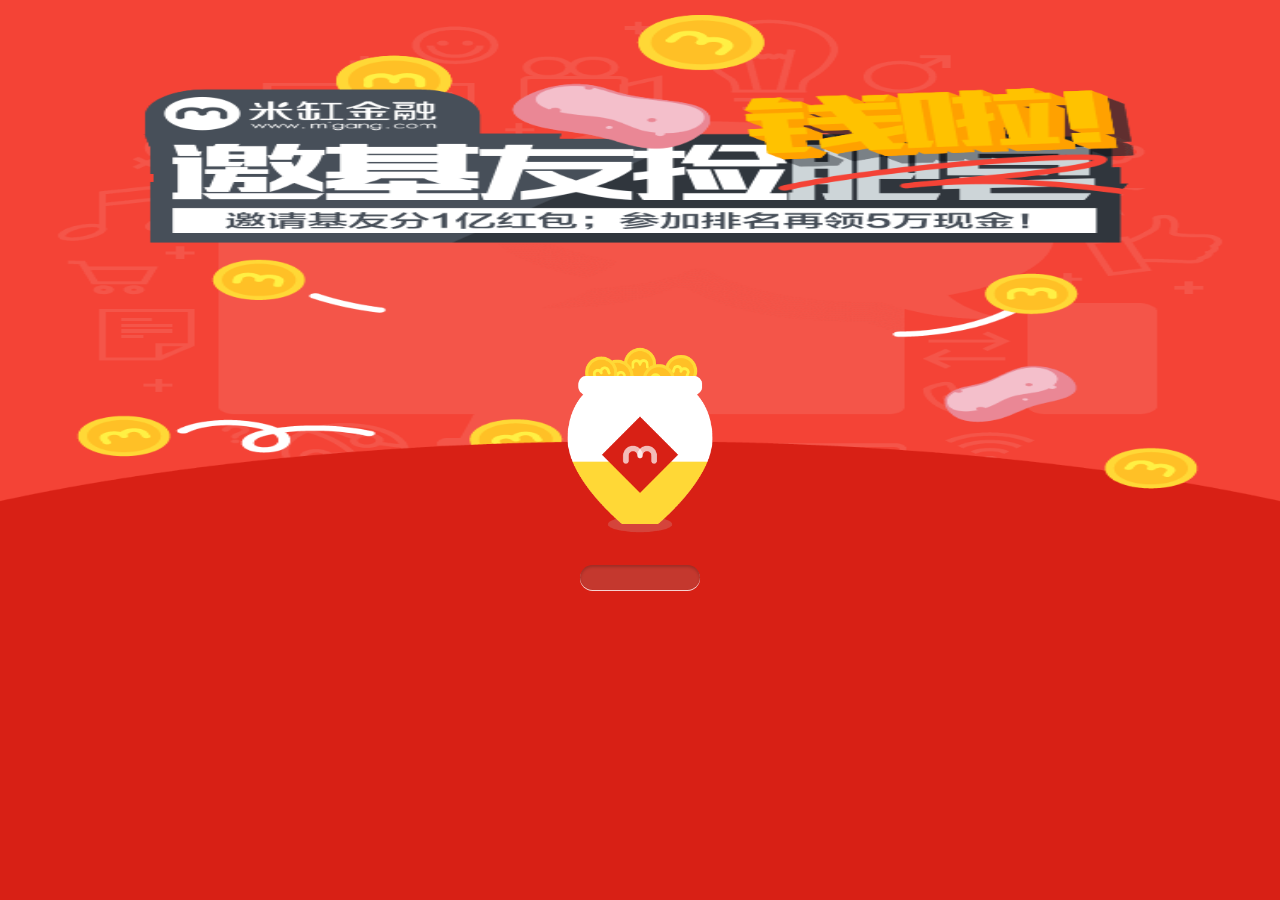
<file: dome2/index.html>
<!DOCTYPE html>
<html>
<head>
    <title>米缸金融，邀请基友捡钱啦！</title>
    <meta name="keywords" content="投资理财,信贷等服务的互联网投融资平台,个人理财,小额投资理财,投融资,个人贷款,小额贷款"/>
    <meta name="description" content=" "/>
    <meta http-equiv="Content-Type" content="text/html; charset=utf-8" />
    <meta http-equiv="pragma" Content="no-cache" />
    <meta name="robots" content="all" />
    <meta name="viewport" content="width=device-width, user-scalable=no, initial-scale=1.0, maximum-scale=1.0, minimum-scale=1.0" />
    <meta name="format-detection" content="telephone=no"/>
    <link rel="stylesheet" href="css/game.css"/>
</head>

<body>

<div id="container" class="main">
    <!--loading-->
    <div id="load">
        <div class="load-bar">
            <span id="counter"></span>
            <div class="load-bar-inner" data-loading="0">  </div>
        </div>
    </div>

    <!--game-->
    <div id="game"></div>
    <div style="display: none">
        <img src="images/game/mg_gamebg.png" alt=""/>
        <img src="images/game/mg_gamebg.png" alt=""/>
        <img src="images/game/mg_hero.png" alt=""/>
        <img src="images/game/item0.png" alt=""/>
        <img src="images/game/item1.png" alt=""/>
        <img src="images/game/item2.png" alt=""/>
        <img src="images/game/item3.png" alt=""/>
        <img src="images/game/item4.png" alt=""/>
        <img src="images/game/item5.png" alt=""/>
        <img src="images/game/item6.png" alt=""/>
        <img src="images/game/item7.png" alt=""/>
        <img src="images/game/hintbg.png" alt=""/>
    </div>



</div>

<script type="text/javascript" src="scripts/zepto.min.js"></script>
<script type="text/javascript" src="scripts/lufylegend.min.1.9.10.js"></script>
<script type="text/javascript" src="scripts/contraller.js"></script>


</body>
</html>
</file>
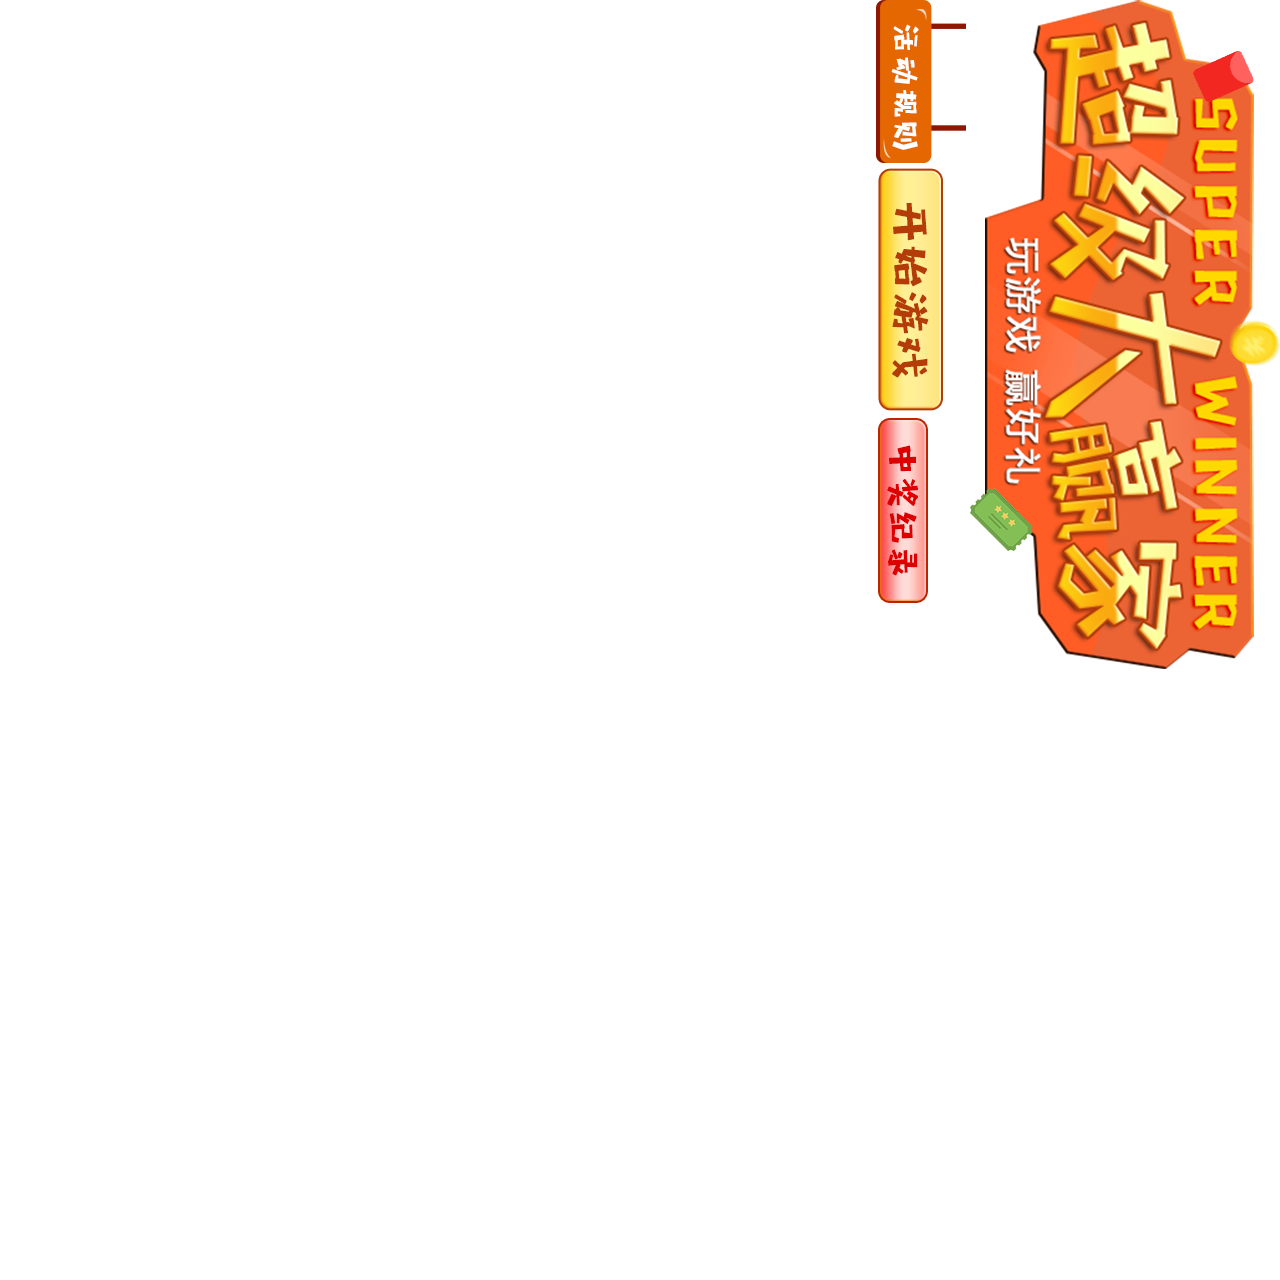
<file: dome3/index.html>
<!DOCTYPE html>
<html>
<head>
    <meta charset="utf-8" />
    <title>超级大赢家-H5小游戏</title>
    <meta name="viewport" content="width=device-width, initial-scale=1, maximum-scale=1, user-scalable=0" />
    <link rel="stylesheet" href="asset/reset.min.css"/>
    <link rel="stylesheet" href="asset/style.css"/>
</head>
<body style="transform:rotate(90deg);">
<ul class="wrap">

    <li class="page index">
        <h2 class="slogan"><img src="asset/slogan.png" alt=""/></h2>
        <a class="btn_rule" href="rule.html"><img src="asset/btnrule.png" alt=""/></a>
        <a class="btn_start" href="game.html"><img src="asset/btnstart.png" alt=""/></a>
        <a class="btn_record" href="record.html"><img src="asset/btnrecord.png" alt=""/></a>
    </li>
</ul>
<div class="btn_music">
    <!--<audio id="musicfx" loop="loop" autoplay="autoplay">-->
        <!--<source src="asset/bgmusic.mp3" type="audio/mpeg">-->
    <!--</audio>-->
</div>

<script type="text/javascript" src="asset/zepto.min.js"></script>

<script type="text/javascript">
(function($){
    //弹出框组件
    var Dialog=function(data,callback){this.render(data,callback)};
    Dialog.prototype={
        constructor:Dialog,
        render:function(d,fn){
            var that=this;
            that.body=$("body");
            //构建DOM结构
            that.dialogbox=$('<div class="dialog">');
            that.dialogmain=$('<div class="d_main">');
            that.d_head=$('<div class="d_head">');
            that.d_body=$('<div class="d_body"></div>');
            that.d_foot=$('<div class="d_foot"></div>');
            //添加内容
            that.d_head.html(d[0]);that.d_body.html(d[1]);
            var btns='';
            d[2].forEach(function(v){
                btns+='<a class="'+v+'" href="javascript:;"><img src="asset/dialog/'+v+'.png" alt=""/></a>'
            });
            that.d_foot.html(btns);
            that.d_foot.find(".enter").on("tap",function(){fn()});
            that.d_foot.find("a").on("tap",function(){that.close()});

            //插入DOM
            that.dialogmain.append(that.d_head);
            that.dialogmain.append(that.d_body);
            that.dialogmain.append(that.d_foot);
            that.dialogbox.append(that.dialogmain);
            that.body.append(that.dialogbox)
        },
        close:function(){
            var that=this;
            that.dialogbox.remove()
        }
    };

    function rotateViem(angle){//使用css3旋转屏幕视图：竖屏调用angle传参为90；横屏调用angle传参为0
        var body = document.getElementsByTagName('body')[0];
        body.style.transformOrigin = document.documentElement.clientWidth/2+"px "+document.documentElement.clientWidth/2+"px";
        switch(angle){
            case 90:
                body.style.width=document.documentElement.clientHeight+'px';
                body.style.height=document.documentElement.clientWidth+'px';
                body.style.transform = 'rotate(90deg)';
                break;
            case 0:
                body.style.width=document.documentElement.clientWidth+'px';
                body.style.height=document.documentElement.clientHeight+'px';
                body.style.transform = 'rotate(0deg)';
        }
    }

    //横竖屏判断
    function orient() { //console.log(window.orientation);
        if (window.orientation == 0 || window.orientation == 180) { //竖屏
            rotateViem(90);
        }else if (window.orientation == 90 || window.orientation == -90) { //横屏
            rotateViem(0)
        }
    }
    orient();
    var timer;
    window.addEventListener("orientationchange", function(){clearTimeout(timer);timer = setTimeout(orient, 300);});
    rotateViem(90);

    /************************************************************************************/



}(Zepto))



</script>

</body>
</html>
</file>
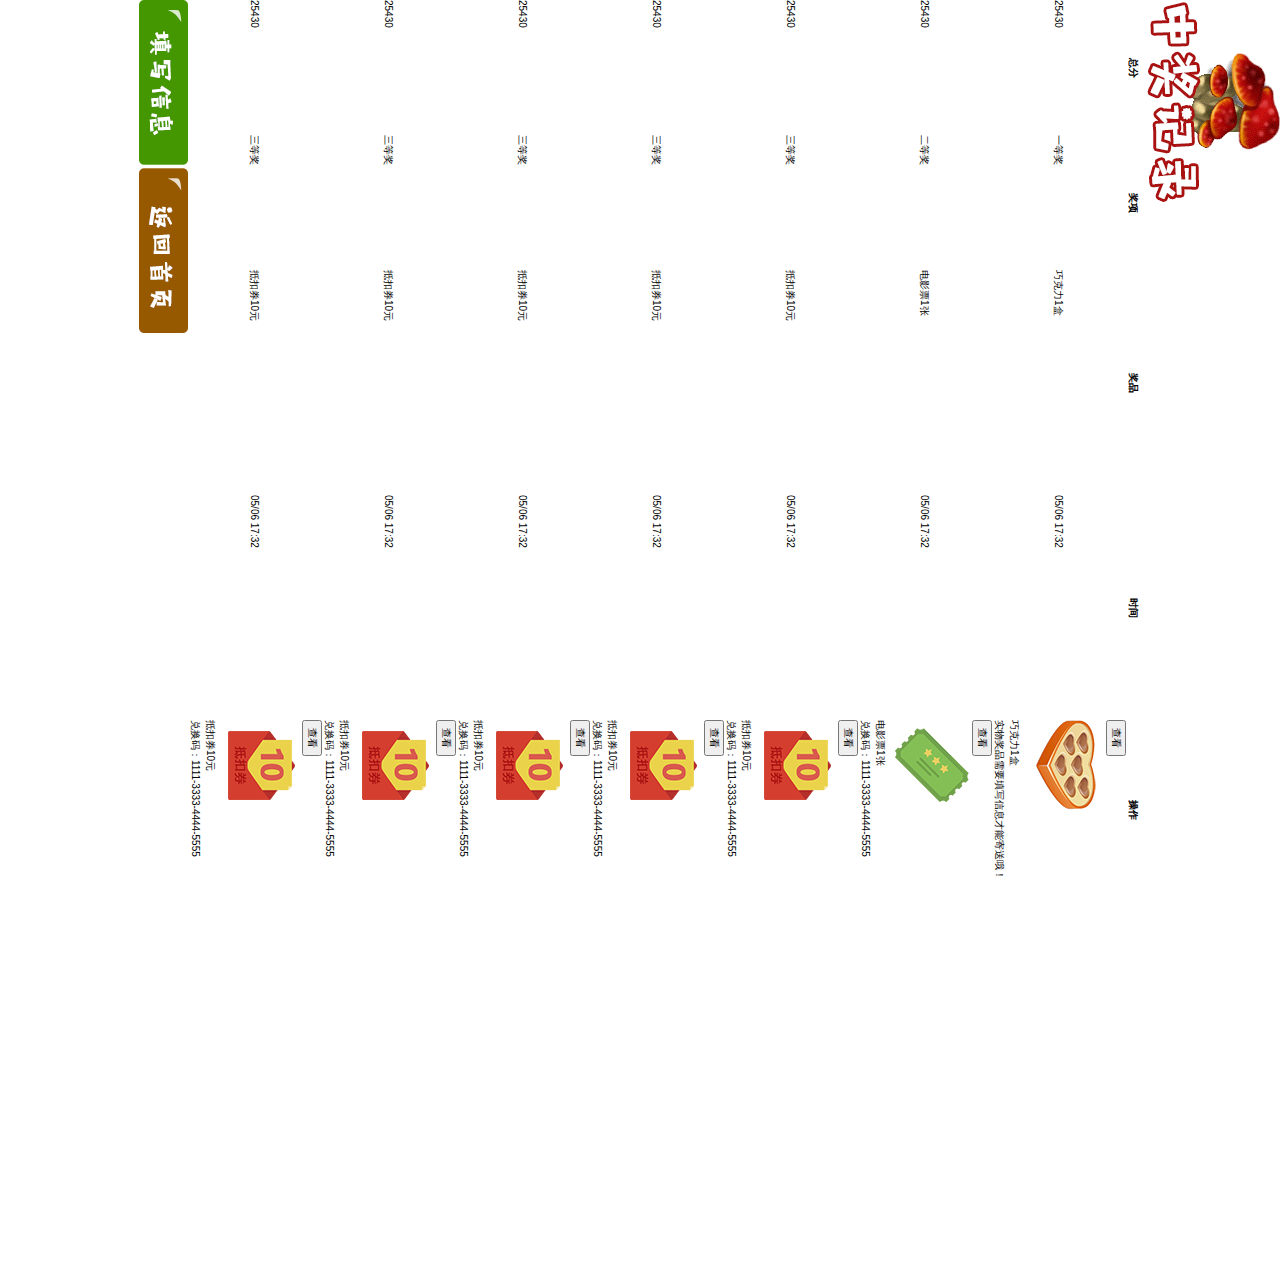
<file: dome3/record.html>
<!DOCTYPE html>
<html>
<head>
    <meta charset="utf-8" />
    <title>超级大赢家-H5小游戏</title>
    <meta name="viewport" content="width=device-width, initial-scale=1, maximum-scale=1, user-scalable=0" />
    <link rel="stylesheet" href="asset/reset.min.css"/>
    <link rel="stylesheet" href="asset/style.css"/>
</head>
<body style="transform:rotate(90deg);">
<ul class="wrap">

    <li class="page record">
        <h2 class="title"><img src="asset/recordTitle.png" alt=""/></h2>
        <div class="info">
            <div class="thead">
                <table width="100%">
                    <tr>
                        <th width="15%">总分</th>
                        <th width="15%">奖项</th>
                        <th width="25%">奖品</th>
                        <th width="25%">时间</th>
                        <th>操作</th>
                    </tr>
                </table>
            </div>
            <div class="tbody">
                <table width="100%">
                    <tr>
                        <td width="15%">25430</td>
                        <td width="15%">一等奖</td>
                        <td width="25%">巧克力1盒</td>
                        <td width="25%">05/06 17:32</td>
                        <td><input type="button" value="查看"/><div class="hide"><img src="asset/dialog/prize01.png" alt=""/><h3 class="title">巧克力1盒</h3><p>实物奖品需要填写信息才能寄送哦！</p></div></td>
                    </tr>
                    <tr>
                        <td>25430</td>
                        <td>二等奖</td>
                        <td>电影票1张</td>
                        <td>05/06 17:32</td>
                        <td><input type="button" value="查看"/><div class="hide"><img src="asset/dialog/prize02.png" alt=""/><h3 class="title">电影票1张</h3><p>兑换码：1111-3333-4444-5555</p></div></td>
                    </tr>
                    <tr>
                        <td>25430</td>
                        <td>三等奖</td>
                        <td>抵扣券10元</td>
                        <td>05/06 17:32</td>
                        <td><input type="button" value="查看"/><div class="hide"><img src="asset/dialog/prize03.png" alt=""/><h3 class="title">抵扣券10元</h3><p>兑换码：1111-3333-4444-5555</p></div></td>
                    </tr>
                    <tr>
                        <td>25430</td>
                        <td>三等奖</td>
                        <td>抵扣券10元</td>
                        <td>05/06 17:32</td>
                        <td><input type="button" value="查看"/><div class="hide"><img src="asset/dialog/prize03.png" alt=""/><h3 class="title">抵扣券10元</h3><p>兑换码：1111-3333-4444-5555</p></div></td>
                    </tr>
                    <tr>
                        <td>25430</td>
                        <td>三等奖</td>
                        <td>抵扣券10元</td>
                        <td>05/06 17:32</td>
                        <td><input type="button" value="查看"/><div class="hide"><img src="asset/dialog/prize03.png" alt=""/><h3 class="title">抵扣券10元</h3><p>兑换码：1111-3333-4444-5555</p></div></td>
                    </tr>
                    <tr>
                        <td>25430</td>
                        <td>三等奖</td>
                        <td>抵扣券10元</td>
                        <td>05/06 17:32</td>
                        <td><input type="button" value="查看"/><div class="hide"><img src="asset/dialog/prize03.png" alt=""/><h3 class="title">抵扣券10元</h3><p>兑换码：1111-3333-4444-5555</p></div></td>
                    </tr>
                    <tr>
                        <td>25430</td>
                        <td>三等奖</td>
                        <td>抵扣券10元</td>
                        <td>05/06 17:32</td>
                        <td><input type="button" value="查看"/><div class="hide"><img src="asset/dialog/prize03.png" alt=""/><h3 class="title">抵扣券10元</h3><p>兑换码：1111-3333-4444-5555</p></div></td>
                    </tr>
                </table>
            </div>
            <div class="tfoot">
                <a class="btn_inputin" href="javascript:;"><img src="asset/btninputin.png" alt=""/></a>
                <a class="btn_back" href="index.html"><img src="asset/btnback.png" alt=""/></a>
            </div>
        </div>
    </li>
</ul>
<div class="btn_music">
    <!--<audio id="musicfx" loop="loop" autoplay="autoplay">-->
        <!--<source src="asset/bgmusic.mp3" type="audio/mpeg">-->
    <!--</audio>-->
</div>

<script type="text/javascript" src="asset/zepto.min.js"></script>
<script type="text/javascript">
(function($){
    //弹出框组件
    var Dialog=function(data,callback){this.render(data,callback)};
    Dialog.prototype={
        constructor:Dialog,
        render:function(d,fn){
            var that=this;
            that.body=$("body");
            //构建DOM结构
            that.dialogbox=$('<div class="dialog">');
            that.dialogmain=$('<div class="d_main">');
            that.d_head=$('<div class="d_head">');
            that.d_body=$('<div class="d_body"></div>');
            that.d_foot=$('<div class="d_foot"></div>');
            //添加内容
            that.d_head.html(d[0]);that.d_body.html(d[1]);
            var btns='';
            d[2].forEach(function(v){
                btns+='<a class="'+v+'" href="javascript:;"><img src="asset/dialog/'+v+'.png" alt=""/></a>'
            });
            that.d_foot.html(btns);
            that.d_foot.find(".enter").on("tap",function(){fn()});
            that.d_foot.find("a").on("tap",function(){that.close()});

            //插入DOM
            that.dialogmain.append(that.d_head);
            that.dialogmain.append(that.d_body);
            that.dialogmain.append(that.d_foot);
            that.dialogbox.append(that.dialogmain);
            that.body.append(that.dialogbox)
        },
        close:function(){
            var that=this;
            that.dialogbox.remove()
        }
    };

    $(".btn_inputin").on("tap",function(){
        var d=new Dialog(['<img src="asset/dialog/head_over.png" alt=""/>','<p><input type="text" placeholder="收件人姓名"/></p><p><input type="text" placeholder="手机号码"/></p><p><input type="text" placeholder="邮寄地址"/></p>',['enter','close']],function(){
//            $.ajax({
//                url: "script.php",
//                method: "POST",
//                data: {id : ''},
//                success:function(result){}
//            });
            alert("您的信息已提交服务器，如有实物奖品派送我们会尽快与您联系，请耐心等待！")
        })
    });

    $(".tbody input").on("tap",function(){
        var d=new Dialog(['<img src="asset/dialog/head_prize.png" alt=""/>',$(this).next(".hide").html(),['enter']],function(){})
    })

    function rotateViem(angle){//使用css3旋转屏幕视图：竖屏调用angle传参为90；横屏调用angle传参为0
        var body = document.getElementsByTagName('body')[0];
        body.style.transformOrigin = document.documentElement.clientWidth/2+"px "+document.documentElement.clientWidth/2+"px";
        switch(angle){
            case 90:
                body.style.width=document.documentElement.clientHeight+'px';
                body.style.height=document.documentElement.clientWidth+'px';
                body.style.transform = 'rotate(90deg)';
                break;
            case 0:
                body.style.width=document.documentElement.clientWidth+'px';
                body.style.height=document.documentElement.clientHeight+'px';
                body.style.transform = 'rotate(0deg)';
        }
    }

    //横竖屏判断
    function orient() { //console.log(window.orientation);
        if (window.orientation == 0 || window.orientation == 180) { //竖屏
            rotateViem(90);
        }else if (window.orientation == 90 || window.orientation == -90) { //横屏
            rotateViem(0)
        }
    }
    orient();
    var timer;
    window.addEventListener("orientationchange", function(){clearTimeout(timer);timer = setTimeout(orient, 300);});
    rotateViem(90);

    /************************************************************************************/



}(Zepto))



</script>

</body>
</html>
</file>
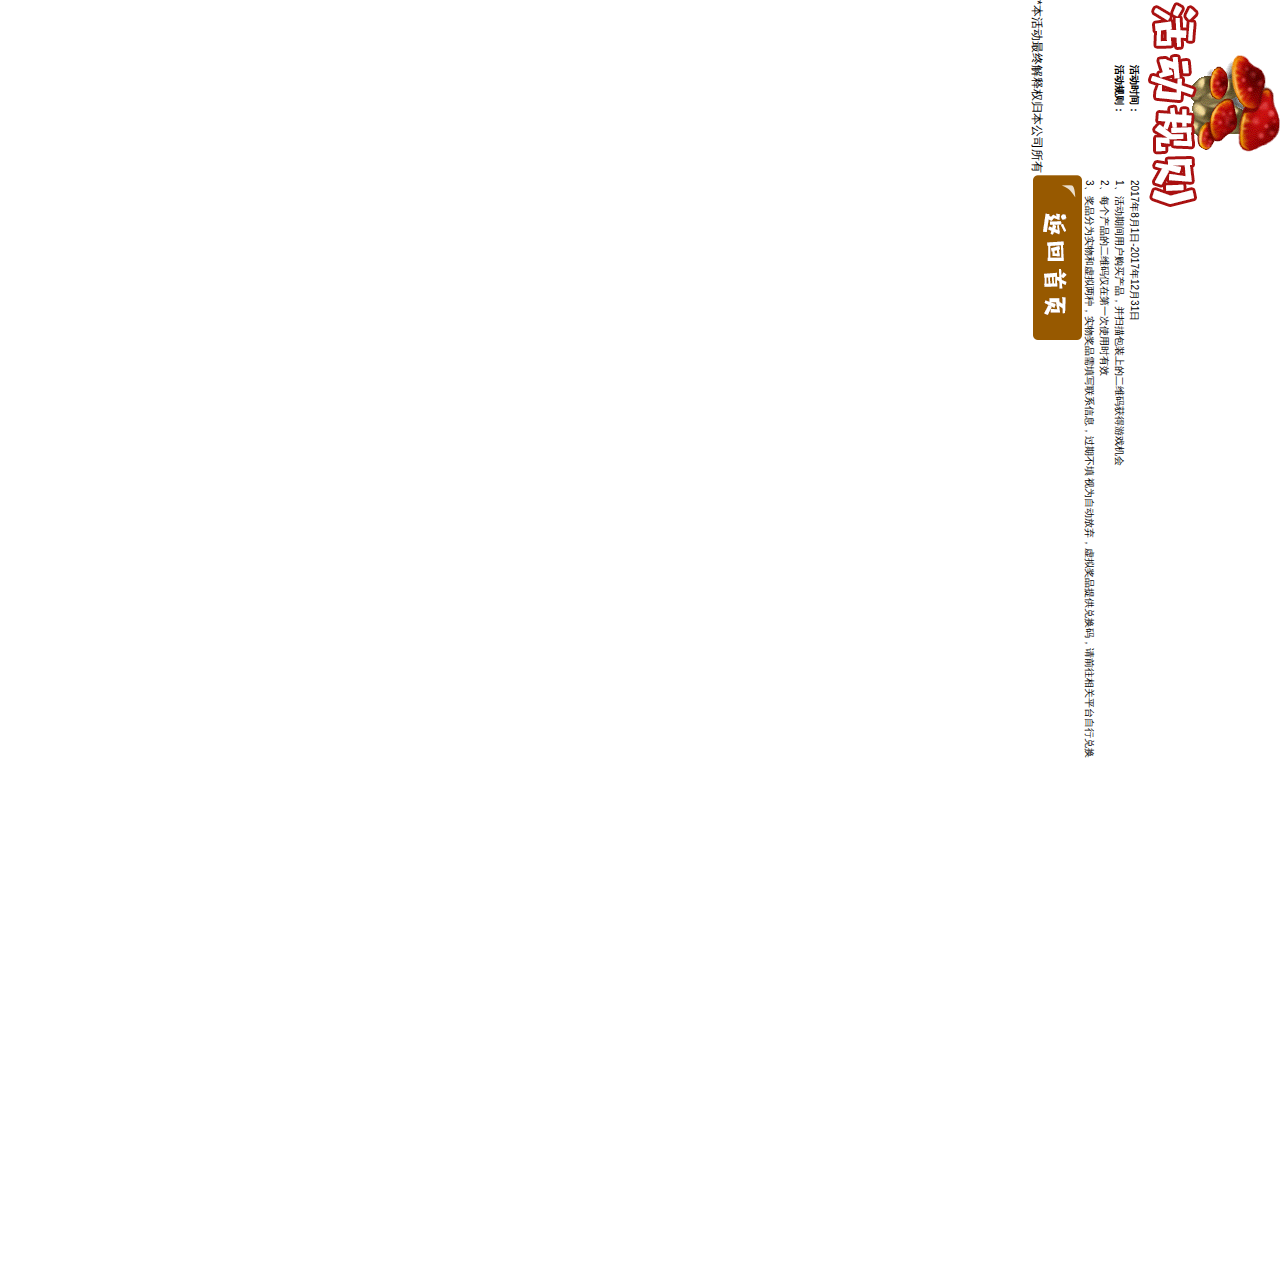
<file: dome3/rule.html>
<!DOCTYPE html>
<html>
<head>
    <meta charset="utf-8" />
    <title>超级大赢家-H5小游戏</title>
    <meta name="viewport" content="width=device-width, initial-scale=1, maximum-scale=1, user-scalable=0" />
    <link rel="stylesheet" href="asset/reset.min.css"/>
    <link rel="stylesheet" href="asset/style.css"/>
</head>
<body style="transform:rotate(90deg);">
<ul class="wrap">

    <li class="page rule">
        <h2 class="title"><img src="asset/ruleTitle.png" alt=""/></h2>
        <div class="info">
            <table width="100%">
                <tr>
                    <th width="20%">活动时间：</th>
                    <td>2017年8月1日-2017年12月31日</td>
                </tr>
                <tr>
                    <th valign="top">活动规则：</th>
                    <td>1、活动期间用户购买产品，并扫描包装上的二维码获得游戏机会<br/>
                        2、每个产品的二维码仅在第一次使用时有效<br/>
                        3、奖品分为实物和虚拟两种，实物奖品需填写联系信息，过期不填
                        视为自动放弃，虚拟奖品提供兑换码，请前往相关平台自行兑换
                    </td>
                </tr>
            </table>
            <small>*本活动最终解释权归本公司所有</small>
            <a class="btn_back" href="index.html"><img src="asset/btnback.png" alt=""/></a>
        </div>

    </li>
</ul>
<div class="btn_music">
    <!--<audio id="musicfx" loop="loop" autoplay="autoplay">-->
        <!--<source src="asset/bgmusic.mp3" type="audio/mpeg">-->
    <!--</audio>-->
</div>

<script type="text/javascript" src="asset/zepto.min.js"></script>

<script type="text/javascript">
(function($){

    function rotateViem(angle){//使用css3旋转屏幕视图：竖屏调用angle传参为90；横屏调用angle传参为0
        var body = document.getElementsByTagName('body')[0];
        body.style.transformOrigin = document.documentElement.clientWidth/2+"px "+document.documentElement.clientWidth/2+"px";
        switch(angle){
            case 90:
                body.style.width=document.documentElement.clientHeight+'px';
                body.style.height=document.documentElement.clientWidth+'px';
                body.style.transform = 'rotate(90deg)';
                break;
            case 0:
                body.style.width=document.documentElement.clientWidth+'px';
                body.style.height=document.documentElement.clientHeight+'px';
                body.style.transform = 'rotate(0deg)';
        }
    }

    //横竖屏判断
    function orient() { //console.log(window.orientation);
        if (window.orientation == 0 || window.orientation == 180) { //竖屏
            rotateViem(90);
        }else if (window.orientation == 90 || window.orientation == -90) { //横屏
            rotateViem(0)
        }
    }
    orient();
    var timer;
    window.addEventListener("orientationchange", function(){clearTimeout(timer);timer = setTimeout(orient, 300);});
    rotateViem(90);

    /************************************************************************************/



}(Zepto))



</script>

</body>
</html>
</file>
<file: dome2/css/game.css>
@charset "utf-8";

body{font-family:\5FAE\8F6F\96C5\9ED1,Arial;width:100%;height:100%;margin:0px;padding:0px;background:#d82015;}
a:active,a:visited{ color: #fff;}
.main{ position: absolute; width: 100%; height: 100%; background: url("../images/mg_back.png");background-size: 100% 100%; }
.resultbg{ background: url("../images/resultbg.png");background-size: 100% 100%;  }
.toplist{position:absolute; top:15px; left:15px; display: block; border:solid 2px #fff; text-align:center;padding:3px 10px; color:#fff;font-size:14px; text-decoration: none; z-index: 9;}
.rule{position:absolute; top:15px; right:15px; display: block; border:solid 2px #fff; text-align:center;padding:3px 10px; color:#fff;font-size:14px; text-decoration: none; z-index: 9;}
.migang{width:100%; height:100%; background:url("../images/mg_load.png") no-repeat 50% 42%; background-size:40% auto;position:absolute; }
.btnbox{ position: absolute; top:65%; width: 100%; text-align: center; color: #fff;}
.helpbg{  top:55%; }
.c-fc0{ color: #fc0;}
.btn{-webkit-tap-highlight-color:rgba(0,0,0,0); display:block; width:56%;margin:2% auto; color: #fff; text-decoration: none; font-weight: bold;}
.btn:active{ opacity: 0.8;}

/*弹窗提示*/
.mask{ background: #000; opacity: 0.7; position: absolute; width: 100%; height: 100%; z-index: 11; display: none;}
.popbox{ position: absolute; top:0; width: 100%;height: 100%; background: url("../images/mg_share.png") no-repeat center top; background-size: 95% auto; z-index: 12;display: none;}

/*游戏规则*/
.gamerule{ background: #f44336;}
.rulebox,.changebox,.successbox,.top_bg{ position:absolute;width:100%;background:url("../images/mg_bg.png") no-repeat;background-size:100% 100%;}
.rulebox{ z-index: 999; background-size: 100% auto; background-color:#f44336; }
.rulebox img{ display: block; width: 90%; margin: 30px auto;}
.back{ display: block; border:solid 2px #fff; text-align:center;padding:6px 10px; color:#fff;font-size:14px; text-decoration: none;  width: 80px; margin: 20px auto}

/*游戏界面*/
#load{width:244px;height:300px;background:url(../images/mg_load.png) no-repeat center center;position:absolute;left:50%;margin-left:-122px;top:50%;margin-top:-160px;background-size:60%;color:#fff;font-size:1.2em;}
#counter{position:absolute;left:0em;z-index:2;width:100%;text-align:center;}
.load-bar {width: 120px;height: 25px;border-radius: 30px;background: #c4382e;position:absolute;bottom: 0px;box-shadow: 0 1px 0 rgba(255, 255, 255, 0.8),  inset 0 2px 3px rgba(0, 0, 0, 0.2);text-align:center;left:50%;margin-left:-60px;}
.load-bar-inner {
    height: 99%;
    width: 0%;
    border-radius: inherit;
    position: relative;
    background: #c2d7ac;
    background: linear-gradient(#ffd836, #ffd836);
    background: -moz-linear-gradient(#ffd836, #ffd836);
    background: -webkit-linear-gradient(#ffd836, #ffd836);
    background: -o-linear-gradient(#ffd836, #ffd836);
    box-shadow: inset 0 0.5px 0 rgba(255, 255, 255, 0.3),  0 1px 5px rgba(0, 0, 0, 0.3),  0 4px 5px rgba(0, 0, 0, 0.3);
    animation: loader 10s linear infinite;
    -moz-animation: loader 10s linear infinite;
    -webkit-animation: loader 10s linear infinite;
    -o-animation: loader 10s linear infinite;
}

/*游戏成绩页*/
.friend{ margin: 50px 10% 0; padding: 20px 0 0; border-top: solid 2px #fff; position:relative; }
.friend li{ list-style: none; padding: 0; margin: 10px 0; font-size: 14px; text-align: left; line-height: 34px; }
li.f-title{ background:#d82015;width: 120px; position:absolute; top:-28px; left: 50%; margin-left: -60px; font-size: 18px; font-weight: bold; text-align: center}
.f-name{ width: 30px; height: 30px;  display: inline-block;  margin: 0 5px; border-radius: 30px; overflow: hidden; border: solid 2px #fff; font-weight: bold; float: left;}
.f-name img{width: 100%;}
.result{ width:180px; height:62px; margin: 0 auto; line-height: 34px; position: relative;}
.result .f-name{ position: absolute; left: 0; top:-8px; width: 40px; height: 40px;}
.result p{ position: absolute; left: 10px; top:-2px; color: #333; font-size: 14px; margin: 0; background: #fff;text-indent:1.8em; width: 75%;  border-radius: 20px; padding: 0 10px;}
.help{ margin: 10px 0; font-size: 20px;}
.pmbg{ position:absolute; top:50%; width: 90%; margin: -60% 5% 0; }
.pmbg img{ width: 100%; }
.pmbg p{ position: absolute; top: 8%; font-size: 24px; color: #fd3;  width: 44%; left: 6%; text-align: center;}
.pmbg .f-name{ position: absolute; top:-22px; left: 50%; width: 40px; height: 40px;  margin-left: -22px; border: solid 2px #333;}
.pmbg p.zpm{ left: auto; right: 6%;}
.pmbg p.jbnum{  width: 100%; top: 35%; left: 0; font-size: 40px;}
.pmbg p.jb_help{ top: 35%; left: 12%; font-size: 40px; margin: 0;}

/*兑换页面*/
.changebox dl{width:80%;border:2px solid #fff;border-radius:1em;margin:2em auto 0 auto;color:#fff;position:relative;padding:1em 0.8em 0.5em;top:0.5em;}
.changebox dt{width:8em;font-size:20px;color:#fff;background:#f44336;position:absolute;left:50%;top:-1em;text-align:center;margin-left:-4em;font-weight:bold;}
.changebox dd{font-size:14px;padding:0.3em; margin: 0;}
.changebox p{padding: 1em 0 0; text-align: center; color: #fff;}
.changebox i{color:#ffd836;}
.changebox ul{width:80%;}
.changebox ul li{clear:both;margin:0.5em auto;height:50px; list-style: none;}
.changebox input{width:85%;height:50px;border:0;background:#fff;padding:0 0 0 15%;display:block;outline:none;font-size:20px;color:#000;border-radius:0px;-webkit-appearance:none;}
.changebox .phone{background:#fff url(../images/mg_phone.png) no-repeat 2% center;background-size:auto 80%;}
.changebox .smail{float:left;padding:0;width:50%;text-align:center;}
.enter,.send{width:100%;background:#ffa100;text-align:center;display:block;height:50px;line-height:50px;font-weight:bold;font-size:20px;color:#fff; text-decoration: none;}
.send{width:50%;float:right;}
.changebox b{font-size:20px;text-align:center;display:block;}

.bg-bbb{ background: #bbb;}

/*成功提示*/
.suc_name{ font-size: 24px; color: #fff; text-align: center; margin: 50px auto; width: 175px; line-height: 40px; }
.suc_name i{ display: inline-block; width: 40px; height: 40px; background: url("../images/mg_success.png"); background-size: 100%; float: left;}
.erweima{ text-align: center;}
.erweima img{width: 50%;}
.hint{ text-align: center; font-size: 14px; color: #fff; margin: 30px 0;}

/*排行榜*/
.top_bg{ position:absolute; top:0;}
.topbox{ width: 76%;  margin: 20px auto; border: solid 2px #fff; border-radius: 10px; }
.topbox .tap_t{ height: 42px; padding: 0; margin: 0; position: relative;}
.tap_t li{ width: 33%; list-style: none; text-align: center; color: #fff; line-height: 14px;border-bottom: solid 2px #fff; position: absolute; background: #FFA100; padding: 5px 0;  }
.tap_t li.hover{ background: #fff; color: #ffa100;}
.tap_t li sub{ font-size: 12px;}
.tap_t .tap_t_l{border-top-left-radius:8px;}
.tap_t .tap_t_r{ right: 0;border-top-right-radius:8px;}
.tap_t .tap_t_m{ left:50%; z-index: 2; margin-left: -17%; width: 34%; border-left: solid 2px #fff; border-right: solid 2px #fff;}
.w_50  .tap_t_r{ width: 50%;}
.w_50 .tap_t_m{ left:0;margin-left:0; width: 50%; border-left:none; border-right: solid 2px #fff;border-top-left-radius:8px;}

.tap_t .tap_t_other{ left:-34px; top:30px; width: 30px; line-height: 20px; padding: 3px 0; border:solid 2px #fff;  border-top-left-radius:10px;border-bottom-left-radius:10px; }
.topbox .tap_i{ margin: 0; padding: 0; }
.topbox .tap_i li{ margin: 0; color: #fff; line-height: 35px; padding:5% 0 0; list-style: none; }
.topbox .tap_i p{ margin: 0; height: 35px; padding: 3% 8%; background: url("../images/dotline.png") no-repeat 55% 50%; background-size: 20% auto;  }
.topbox .tap_i em{ font-style: normal; float: left; font-weight: bold; width: 30px; text-align: center;  }
.topbox .tap_i strong{ float: right;  }
.myrank{ border-top: solid 2px #fff; padding:10px 20px; line-height: 20px; text-align: center; overflow: hidden;}
.tap_i .myrank .f-name{ width: 40px; height: 40px;}
.tap_i .myrank p{ font-weight: bold;background: none;}
.hide{ display: none;}
.visible{ height: 320px; margin-bottom: 10px; overflow-y: scroll; }
.no1{ background: url("../images/no1.png") no-repeat 50% 40%; color: #fff; background-size: 100% auto;}
.no2{ background: url("../images/no2.png") no-repeat 50% 40%; color: #fff; background-size: 100% auto;}
.no3{ background: url("../images/no3.png") no-repeat 50% 40%; color: #fff; background-size: 100% auto;}
.prizerule{ height: 400px;}
.prizerule img{ width: 100%;}
</file>
<file: dome3/asset/style.css>
@charset "utf-8";
html,body{ padding: 0; margin: 0; position: relative;}
#mylegend{ position: relative; height: 100%; }
#mylegend canvas{ background: #fff;}
.cover{ position: fixed; top:0; left: 0; width: 100%; height: 100%; display: none; }
.cover .center{ height:100%; background: #ccc; text-align: center; padding-top: 20%; }
.cover .center img{ -webkit-animation:iphone 1s infinite; animation:iphone 1s infinite;}
@-webkit-keyframes iphone{
    0%{ -webkit-transform:rotate(0deg);}
    50%{ -webkit-transform:rotate(90deg);}
    70%{ -webkit-transform:rotate(90deg);}
    90%{ -webkit-transform:rotate(0deg);}
}@keyframes iphone{
     0%{ transform:rotate(0deg);}
     50%{ transform:rotate(90deg);}
     70%{ transform:rotate(90deg);}
     90%{ transform:rotate(0deg);}
 }

#table{ position: fixed; top:0; left: 0; width: 100%; height: 50px; color: #fff; list-style: none; margin: 0; padding: 0; overflow: hidden; display: none;}
#table li{ width: 25%; float: left; text-align: center; padding: 2% 0 0;}
#table li span{ display: block;}
</file>
